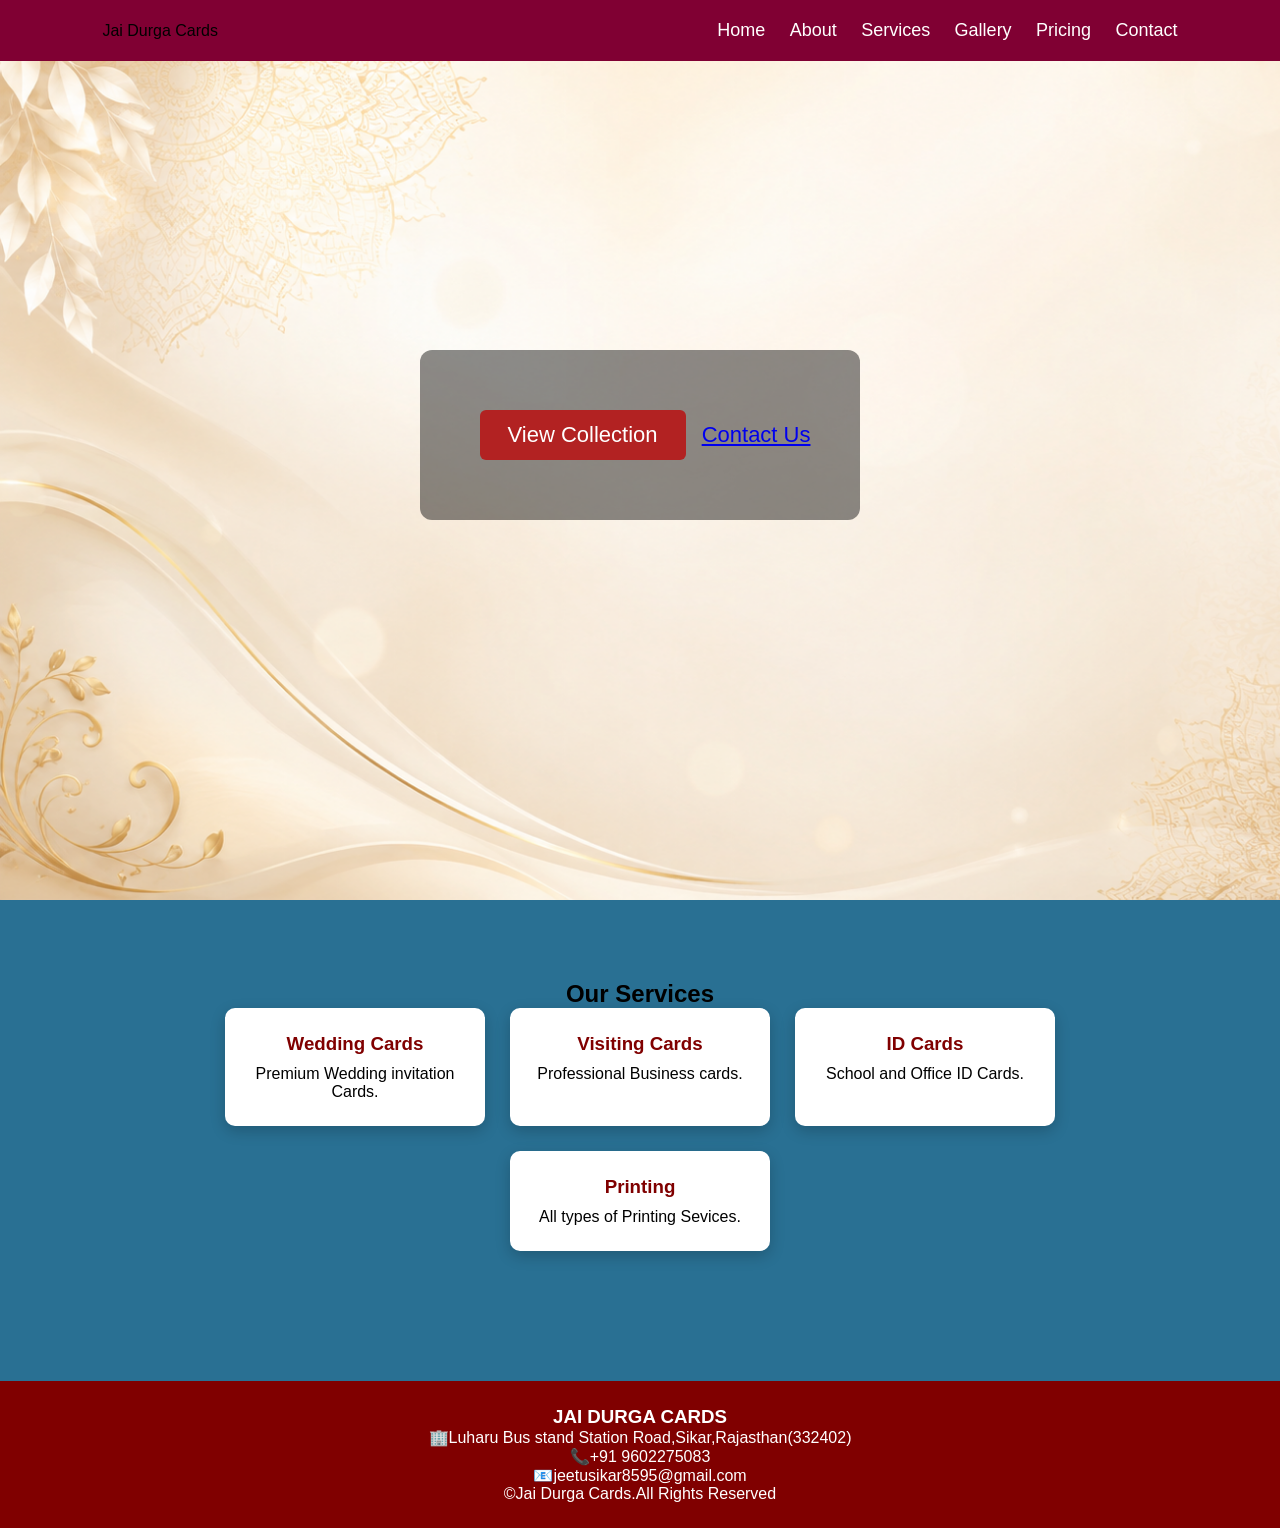
<file: index.html>
<!DOCTYPE html>
<html lang="en">
<head>
    <meta charset="UTF-8">
    <meta name="viewport" content="width=device-width, initial-scale=1.0">
    <title>JAI DURGA CARDS</title>
    <link rel="stylesheet" href="style.css">
</head>
<body>
    <header>
        <div class="logo">Jai Durga Cards</div>

        <nav>
            <a href="index.html">Home</a>
            <a href="about.html">About</a>
            <a href="services.html">Services</a>
            <a href="gallery.html">Gallery</a>
            <a href="pricing.html">Pricing</a>
            <a href="contact.html">Contact</a>
        </nav>
    </header>

    <section class="hero">
        <div class="overlay">
            <!-- <h1>Wedding Cards Specialist</h1>
            <p>
               Premium Wedding Cards,Invitation Cards,Visting Cards,ID Cards and Printing Services.
            </p> -->

            <a href="gallery.html" class="btn">View Collection</a>
            <a href="contact.html" class="btn2">Contact Us</a>
        </div>
    </section>

    <section class="services">
        <h2>Our Services</h2>

        <div class="service-container">

            <div class="service-card">
            <h3>Wedding Cards</h3>
            <p>Premium Wedding invitation Cards.</p>
        </div>

        <div class="service-card">
            <h3>Visiting Cards</h3>
            <p>Professional Business cards.</p>
        </div>

        <div class="service-card">
            <h3>ID Cards</h3>
            <p>School and Office ID Cards.</p>
        </div>

        <div class="service-card">
            <h3>Printing</h3>
            <p>All types of Printing Sevices.</p>
            </div>
        </div>
    </section>

    <footer>
        <h3>JAI DURGA CARDS</h3>
        <P>🏢Luharu Bus stand Station Road,Sikar,Rajasthan(332402)</P>
        <p>📞+91 9602275083 </p>
        <p>📧jeetusikar8595@gmail.com</p>
        <p>©️Jai Durga Cards.All Rights Reserved</p>
    </footer>
</body>
</html>
</file>
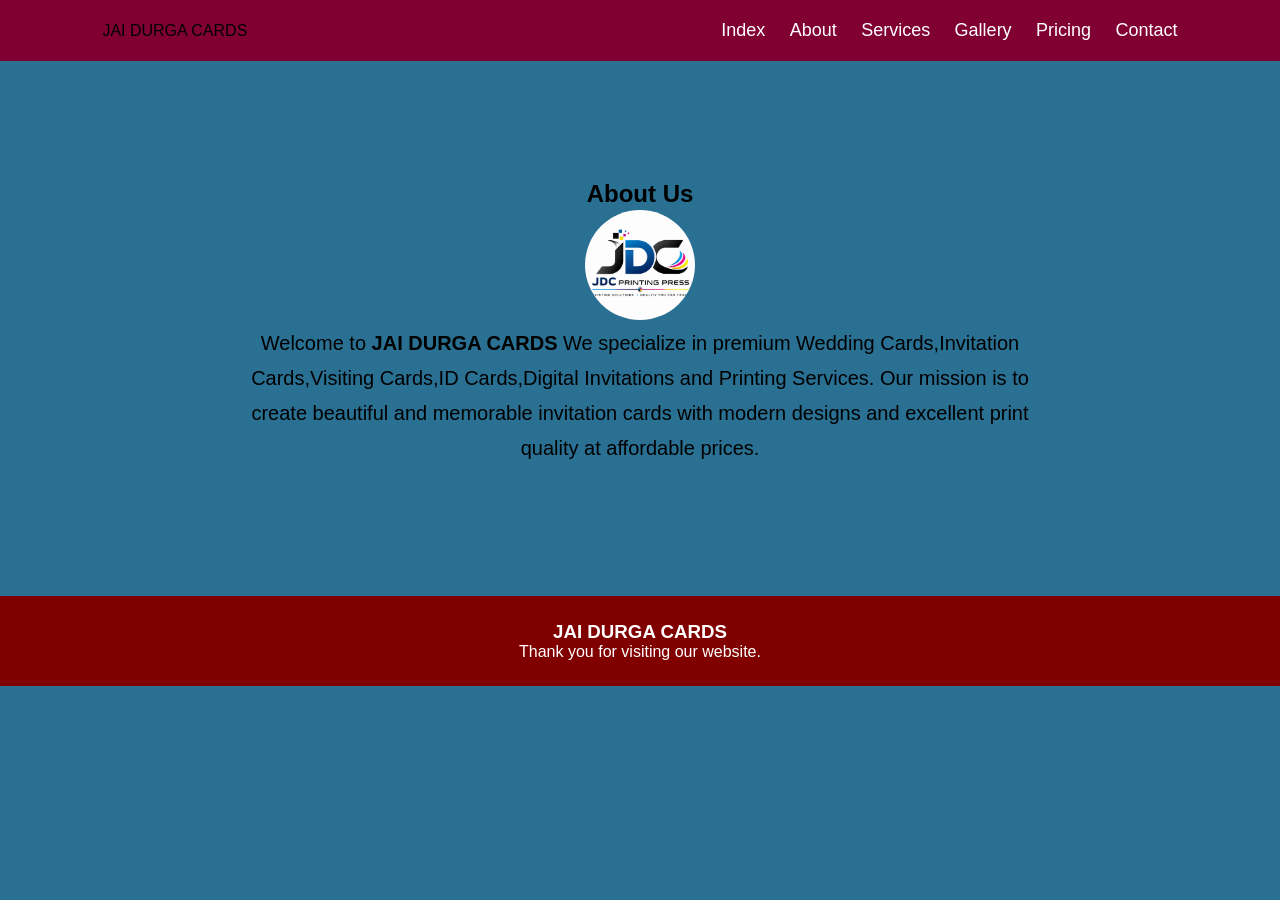
<file: about.html>
<!DOCTYPE html>
<html lang="en">
<head>
    <meta charset="UTF-8">
    <meta name="viewport" content="width=device-width, initial-scale=1.0">
    <title>About-Jai Durga Cards</title>
    <link rel="stylesheet" href="style.css">
</head>
<body>
    <header>
        <div class="logo">JAI DURGA CARDS</div>

        <nav>
            <a href="index.html">Index</a>
            <a href="about.html">About</a>
            <a href="services.html">Services</a>
            <a href="gallery.html">Gallery</a>
            <a href="pricing.html">Pricing</a>
            <a href="contact.html">Contact</a>
        </nav>
    </header>

    <section class="services" style="margin-top: 100px;">
        <h2>About Us</h2>
        <img src="logo.png" alt="Owner" style="width: 110px; border-radius: 50%; margin: 2px;">
        <p
        style="font-size: 20px; max-width: 800px;margin:auto;line-height:35px;">
        Welcome to <b>JAI DURGA CARDS</b>

        We specialize in premium Wedding Cards,Invitation Cards,Visiting Cards,ID Cards,Digital Invitations and Printing Services.

        Our mission is to create beautiful and memorable invitation cards with modern designs and excellent print quality at affordable prices.
    </p>

    
    </section>

    <footer>
        <h3>JAI DURGA CARDS</h3>
        <P>Thank you for visiting our website.</P>
    </footer>
</body>
</html>
</file>
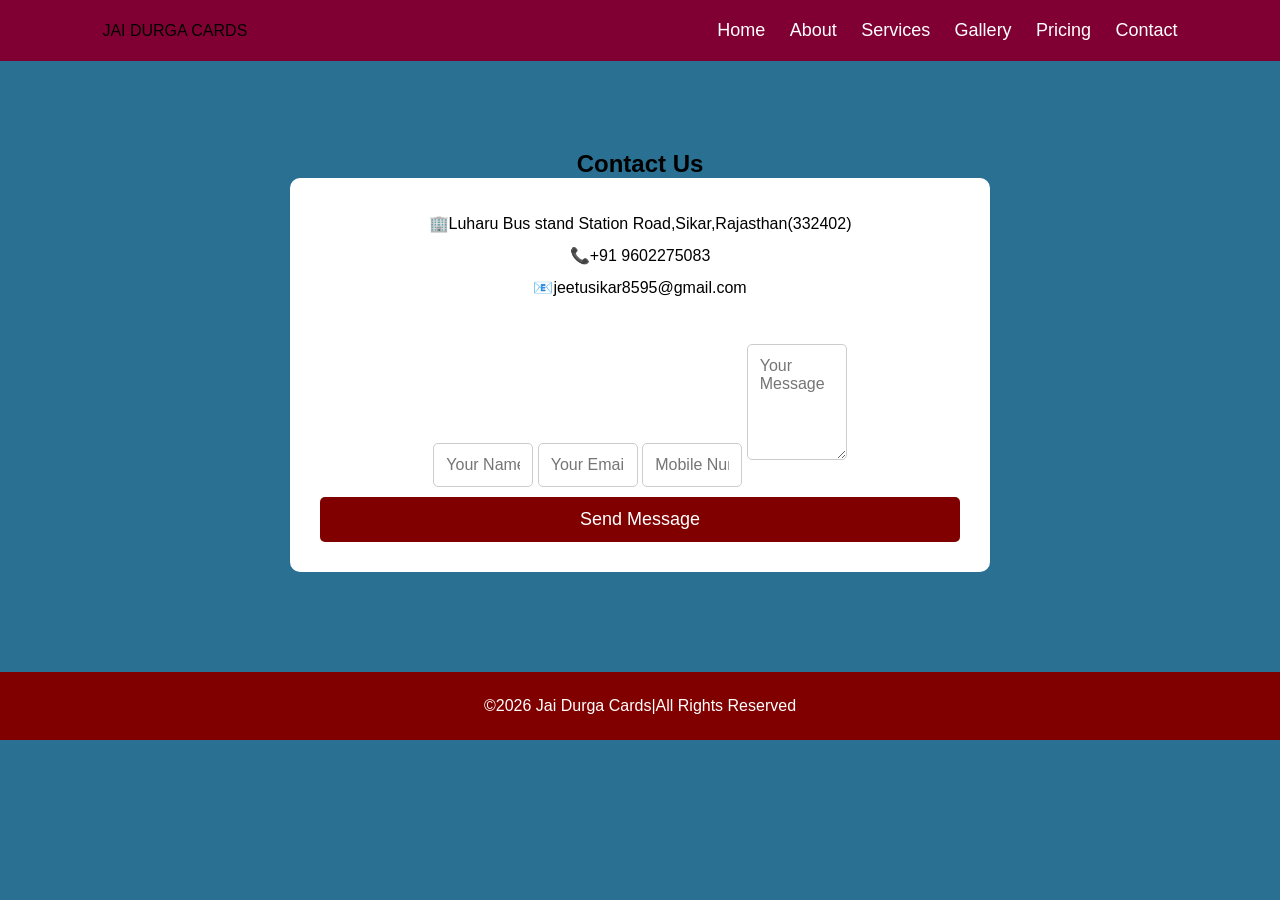
<file: contact.html>
<!DOCTYPE html>
<html lang="en">
<head>
    <meta charset="UTF-8">
    <meta name="viewport" content="width=device-width, initial-scale=1.0">
    <title>Contact-Jai Durga Cards</title>
    <link rel="stylesheet" href="style.css">

    <style>
        .contact{
            margin-top: 100px;
            padding: 50px;
            text-align: center;
        }

        .contact-container{
            max-width: 700px;
            margin: auto;
            background: white;
            padding: 30px;
            border-radius: 10px;
            box-shadow: 0 5px 15px raba(0,0,0,.2);
        }

        .contact-container input,
        .contact-container textarea{
            width: 100px;
            padding: 12px;
            margin: 10px 0;
            border: 1px solid #ccc;
            border-radius: 5px;
            font-size: 16px;
        }

        .contact-container button{
            width:100%;
            padding: 12px;
            background: #800000;
            color: white;
            border: none;border-radius: 5px;
            font-size: 18px;
            cursor: pointer;
        }
        .contact-container button:hover{
            background: #a00000;
        }

        .info{
            margin-bottom: 30px;
            line-height:2;
        }
    </style>
</head>
<body>
    <header>
        <div class="logo">JAI DURGA CARDS</div>
        <nav>
             <a href="index.html">Home</a>
            <a href="about.html">About</a>
            <a href="services.html">Services</a>
            <a href="gallery.html">Gallery</a>
            <a href="pricing.html">Pricing</a>
            <a href="contact.html">Contact</a>
        </nav>
    </header>

    <section class="contact">
        <h2>Contact Us</h2>
        <div class="contact-container">

            <div class="info">
                <p>🏢Luharu Bus stand Station Road,Sikar,Rajasthan(332402)</p>
                <p>📞+91 9602275083 </p>
                <p>📧jeetusikar8595@gmail.com</p>
            </div>

            <form>
                <input type="text" placeholder="Your Name"required>

                <input type="email" placeholder="Your Email"required>

                <input type="tel" placeholder="Mobile Number"required>

                <textarea rows="5" placeholder="Your Message"></textarea>

                <button type="submit">Send Message</button>
            </form>
        </div>
    </section>

    <footer>
        <p>©️2026 Jai Durga Cards|All Rights Reserved</p>
    </footer>
</body>
</html>
</file>
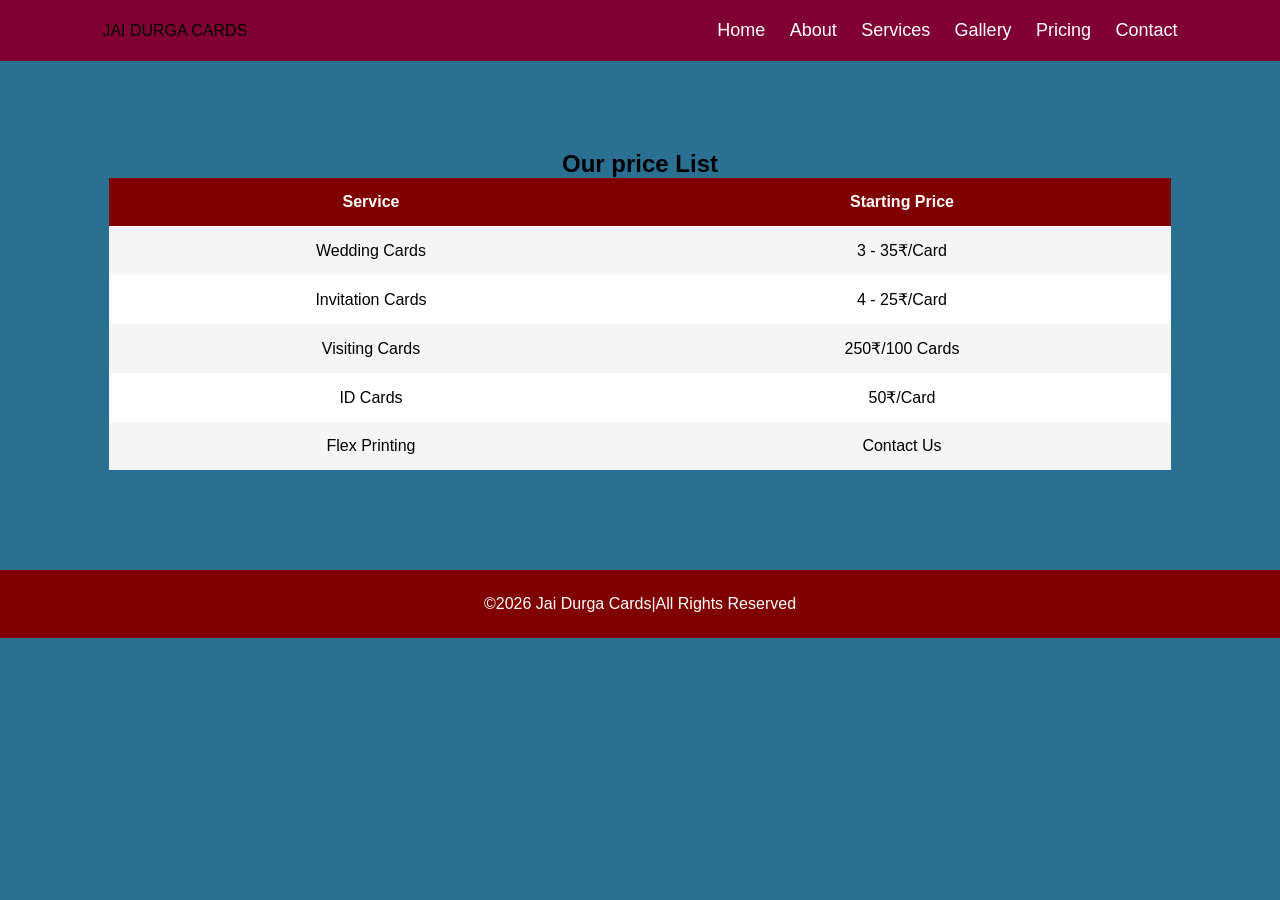
<file: pricing.html>
<!DOCTYPE html>
<html lang="en">
<head>
    <meta charset="UTF-8">
    <meta name="viewport" content="width=device-width, initial-scale=1.0">
    <title>Jai Durga Cards</title>
    <link rel="stylesheet" href="style.css">
    <style>
        .pricing{
            margin-top: 100px;
            padding: 50px;
            text-align: center;
        }
        table{
            width: 90%;
            margin: auto;
            border-collapse: collapse;
            background: white;
            box-shadow: 0 px 15px rgba(0,0,0,.2);
        }

        th,td{
            border: 1 px solid#ddd;
            padding: 15px;
                }
                th{
                    background: #800000;
                    color: white;
                }
                tr:nth-child(even){
                    background: #f5f5f5;
                }

    </style>
</head>
<body>
    <header>
        <div class="logo">JAI DURGA CARDS</div>
        <nav>
             <a href="index.html">Home</a>
            <a href="about.html">About</a>
            <a href="services.html">Services</a>
            <a href="gallery.html">Gallery</a>
            <a href="pricing.html">Pricing</a>
            <a href="contact.html">Contact</a>
        </nav>
    </header>

    <section class="pricing">
        <h2>Our price List</h2>
        <table>
            <tr>
                <th>Service</th>
                <th>Starting Price</th>
            </tr>

            <tr>
                <td>Wedding Cards</td>
                <td>3 - 35&#8377/Card</td>
            </tr>

            <tr>
                <td>Invitation Cards</td>
                <td>4 - 25&#8377/Card</td>
            </tr>

            <tr>
                <td>Visiting Cards</td>
                <td>250&#8377/100 Cards</td>
            </tr>

            <tr>
                <td>ID Cards</td>
                <td>50&#8377/Card</td>
            </tr>

            <tr>
                <td>Flex Printing</td>
                <td>Contact Us</td>
            </tr>
        </table>
    </section>

    <footer>
        <p>©️2026 Jai Durga Cards|All Rights Reserved</p>
    </footer>
</body>
</html>
</file>
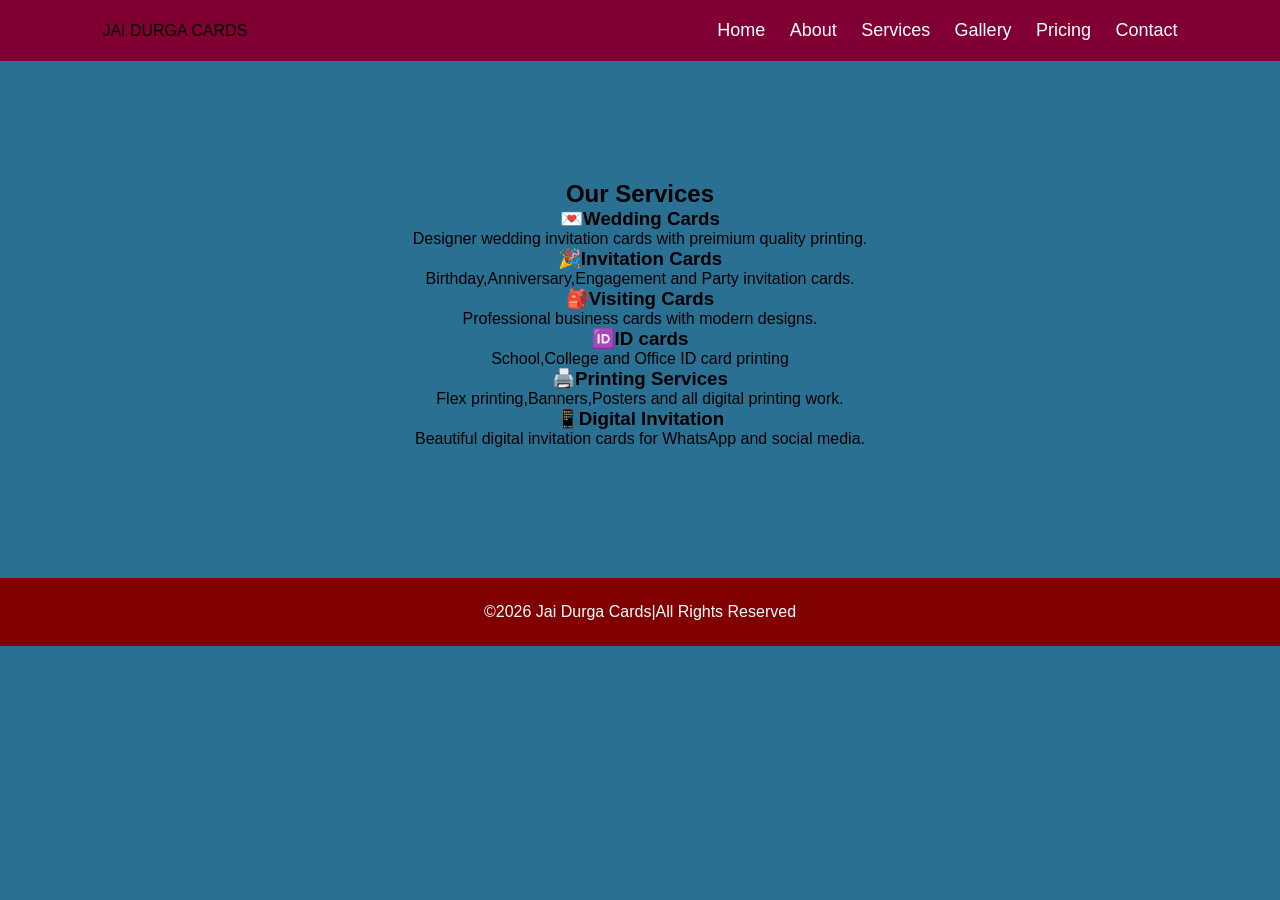
<file: services.html>
<!DOCTYPE html>
<html lang="en">
<head>
    <meta charset="UTF-8">
    <meta name="viewport" content="width=device-width, initial-scale=1.0">
    <title>Services-Jai Durga Cards</title>
    <link rel="stylesheet" href="style.css">
</head>
<body>
    <header>
        <div class="lodo">JAI DURGA CARDS</div>
        <NAV>
            <a href="index.html">Home</a>
            <a href="about.html">About</a>
            <a href="services.html">Services</a>
            <a href="gallery.html">Gallery</a>
            <a href="pricing.html">Pricing</a>
            <a href="contact.html">Contact</a>
        </NAV>
    </header>

    <section class="services" style="margin-top: 100px;">
        <h2>Our Services</h2>

        <div class="cards">
            <div class="card">
                <h3>💌Wedding Cards</h3>
                <p>Designer wedding invitation cards with preimium quality printing.</p>
            </div>
            <div class="card">
                <h3>🎉Invitation Cards</h3>
                <p>Birthday,Anniversary,Engagement and Party invitation cards.</p>
            </div>

            <div class="card">
                <h3>🎒Visiting Cards</h3>
                <p>Professional business cards with modern designs.</p>
            </div>

            <div class="card">
                <h3>🆔ID cards</h3>
                <p>School,College and Office ID card printing</p>
            </div>

            <div class="card">
                <h3>🖨️Printing Services</h3>
                <p>Flex printing,Banners,Posters and all digital printing work.</p>
            </div>

            <div class="card">
                <h3>📱Digital Invitation</h3>
                <p>Beautiful digital invitation cards for WhatsApp and social media.</p>
            </div>
        </div>

    </section>

    <footer>
        <p>©️2026 Jai Durga Cards|All Rights Reserved</p>
    </footer>
</body>
</html>
</file>
<file: style.css>
*{
    margin:0;
    padding: 0;
    box-sizing:border-box;
    font-family: Arial, Helvetica, sans-serif;
}

body{
    background: #297093;
}
/*Header*/
header{
    width: 100%;
    display:flex;
    justify-content:space-between;
    align-items: center;
    padding: 20px 8%;
    background: #800033;
    position:fixed;
    top:0;
    left:0;
    z-index:1000;
}

logo{
     color: #fff;
     font-size: 28px;
     font-weight: bold;
}

nav a{
    color: white;
    text-decoration: none;
    margin-left: 20px;
    font-size: 18px;
    transition: 0.3s;
}

nav s:hover{
    color: gold;
}

/*hero section*/

.hero{
    width: 100%;
    height: 100vh;
    background-image: url(file_0000000087108211a1a76689500693a1.png);
     background-size: cover;
     display:flex;
     justify-content: center;
     align-items: center;

}

.overlay{
    background: rgba(0,0,0,0.45);
    padding: 50px;
    border-radius: 12px;
    text-align: center;
    color: white;
}

.overlay{
    font-size: 22px;
    margin-bottom: 30px;
}

.btn{
    display: inline-block;
    padding: 12px 28px;
    background: #b22222;
    color: white;
    text-decoration: none;
    border-radius: 6px;
    margin: 10px;
    transition: 0.3s;
}

.btn:hover{
    background: gold;
    color: black;
}

/*Services*/

.services{
    padding: 80px 8%;
    text-align: center;
}

.services-h2{
    font-size: 40px;
    color: #800000;
    margin-bottom: 40px;
}

.service-container{
    display: flex;
    flex-wrap:wrap;
    justify-content: center;
    gap: 25px;


}
.card-container{
    display: flex;
    gap:20px;
    flex-wrap: wrap;
}

.card-container img{
width: 250px;
height: 350px;
object-fit: cover;
border-radius: 10px;
}
.service-card{
    width: 260px;
    background: white;
    padding: 25px;
    border-radius: 10px;
    box-shadow: 0 5px 15px rgba(0,0,0,.2);

}

.service-card h3{
    color: #800000;
    margin-bottom: 10px;
}
.service-cars p{
    color: #555;
}

/*footer*/

footer{
    background: #800000;
    color: white;
    text-align: center;
    padding: 25px;
    margin-top: 50px;
}
/*mobile*/
@media(max-width:768px){
    header{
        flex-direction: colume;
    }
    nav{
        margin-top: 15px;

    }
    nav a{
        display: block;
        margin: 10px 0;
    }
    .overlay h1{
        font-size: 36px;
    }
    .overlay p{
        font-size: 18px;
    }
    .cards{
        flex-direction: column;
        align-items: center;
    }
}
</file>
